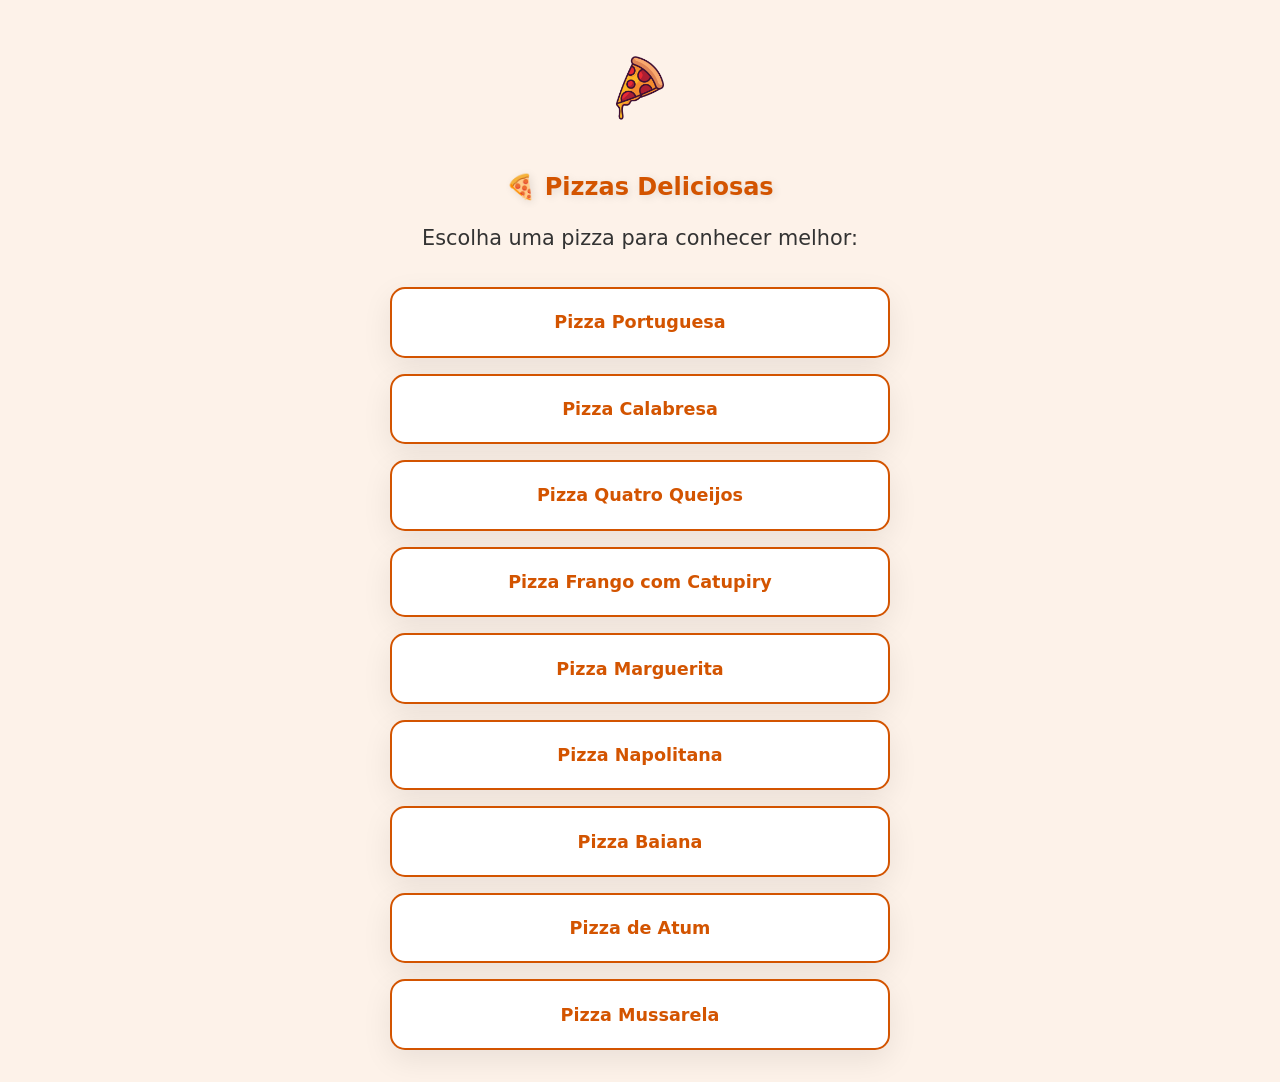
<file: saboUR/index.html>
<!DOCTYPE html>
<html lang="pt-br">
<head>
   <meta charset="UTF-8">
   <meta name="viewport" content="width=device-width, initial-scale=1.0">
   <title>Pizzas Deliciosas - Cardápio Completo</title>
   <meta name="description" content="Escolha sua pizza favorita entre sabores clássicos brasileiros!">
   <link rel="icon" href="pizza.ico" type="image/x-icon">
   <link rel="stylesheet" href="style.css">
</head>
<header>
   <img src="—Pngtree—pizza illustration in icon drawn_5385559.png" alt="Logo" id="foto-canto" width="80" height="80">
</header>

<body class="pagina-inicial">
   <header>
      <h1>🍕 Pizzas Deliciosas</h1>
   </header>
   
   <main>
      <p>Escolha uma pizza para conhecer melhor:</p>
      
      <ul>
         <li><a href="portuguesa.html">Pizza Portuguesa</a></li>
         <li><a href="calabresa.html">Pizza Calabresa</a></li>
         <li><a href="quatroqueijos.html">Pizza Quatro Queijos</a></li>
         <li><a href="frango.html">Pizza Frango com Catupiry</a></li>
         <li><a href="marguerita.html">Pizza Marguerita</a></li>
         <li><a href="napolitana.html">Pizza Napolitana</a></li>
         <li><a href="baiana.html">Pizza Baiana</a></li>
         <li><a href="atum.html">Pizza de Atum</a></li>
         <li><a href="mussarela.html">Pizza Mussarela</a></li>
      </ul>
   </main>
   
</body>
</html>
</file>
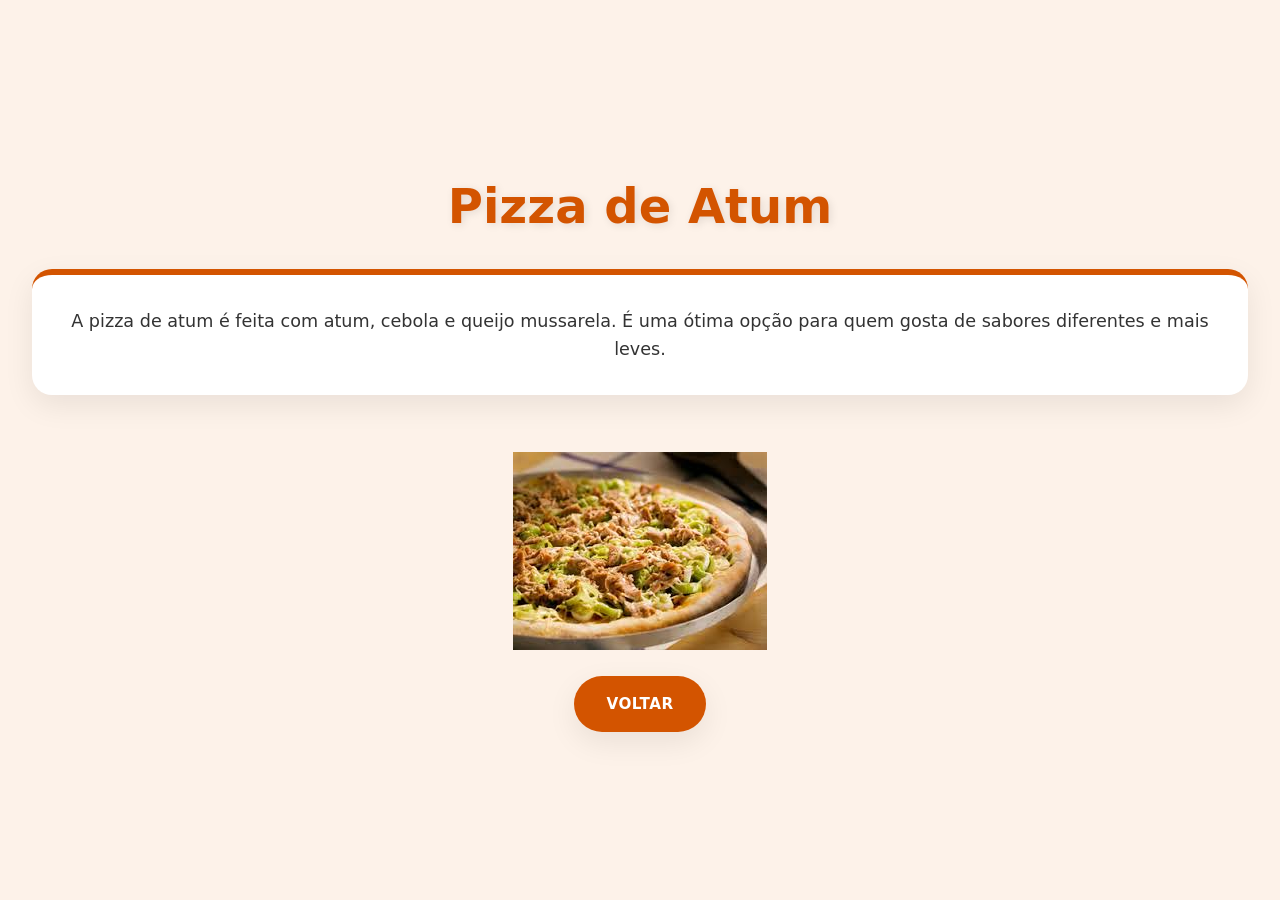
<file: saboUR/atum.html>
<!DOCTYPE html>
<html lang="pt-br">
<head>
<link rel="stylesheet" href="style.css">
<meta charset="UTF-8">
<title>Pizza de Atum</title>
</head>

<body>

<h1>Pizza de Atum</h1>

<p>
A pizza de atum é feita com atum, cebola e queijo mussarela.
É uma ótima opção para quem gosta de sabores diferentes
e mais leves.
</p>


<br>
<img src="atum.jpg" alt="">
<br>
<a href="index.html">Voltar</a>

</body>
</html>
</file>
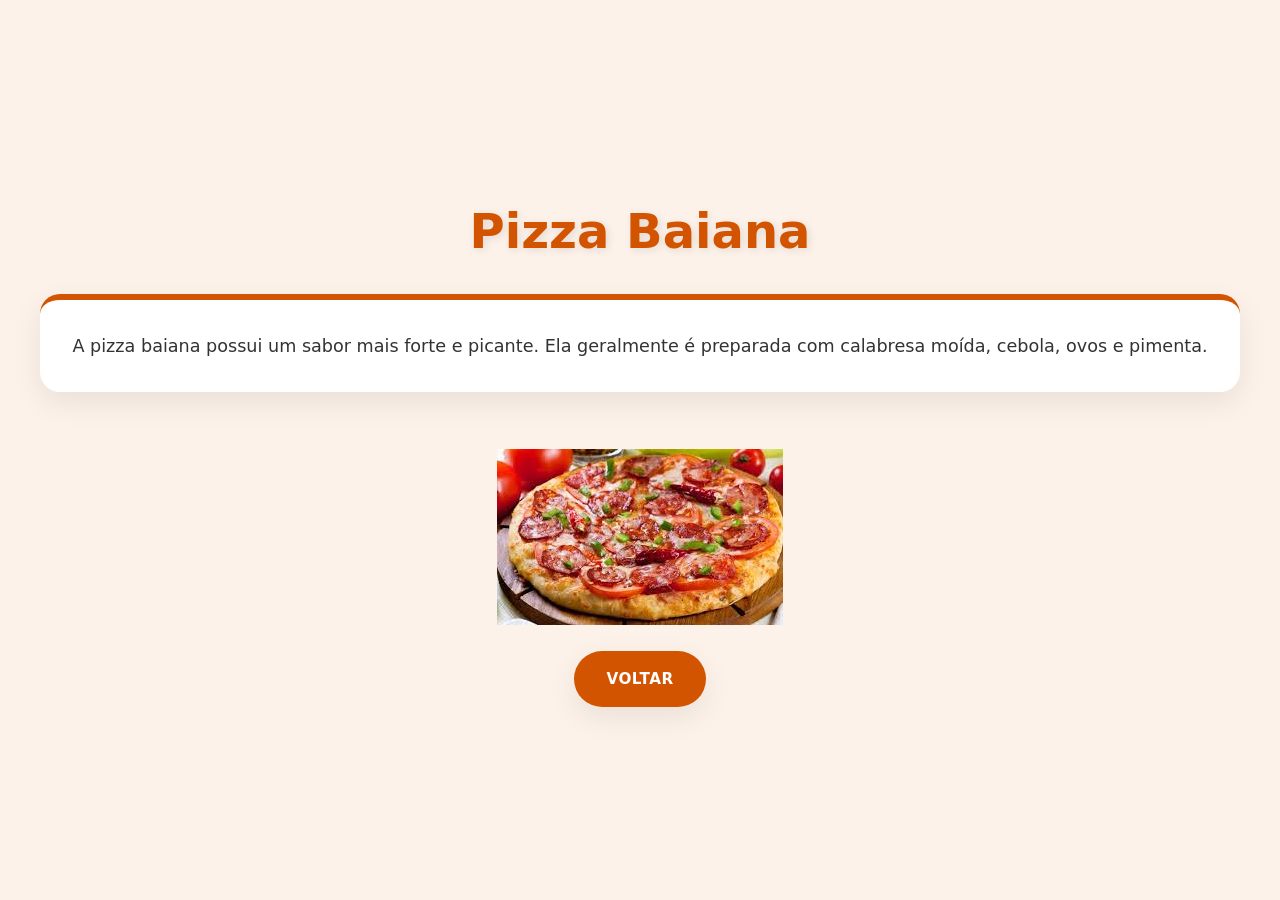
<file: saboUR/baiana.html>
<!DOCTYPE html>
<html lang="pt-br">
<head>
<link rel="stylesheet" href="style.css">
<meta charset="UTF-8">
<title>Pizza Baiana</title>
</head>

<body>

<h1>Pizza Baiana</h1>

<p>
A pizza baiana possui um sabor mais forte e picante.
Ela geralmente é preparada com calabresa moída, cebola,
ovos e pimenta.
</p>


<br>
<img src="baiana.jpg" alt="">
<br>
<a href="index.html">Voltar</a>

</body>
</html>
</file>
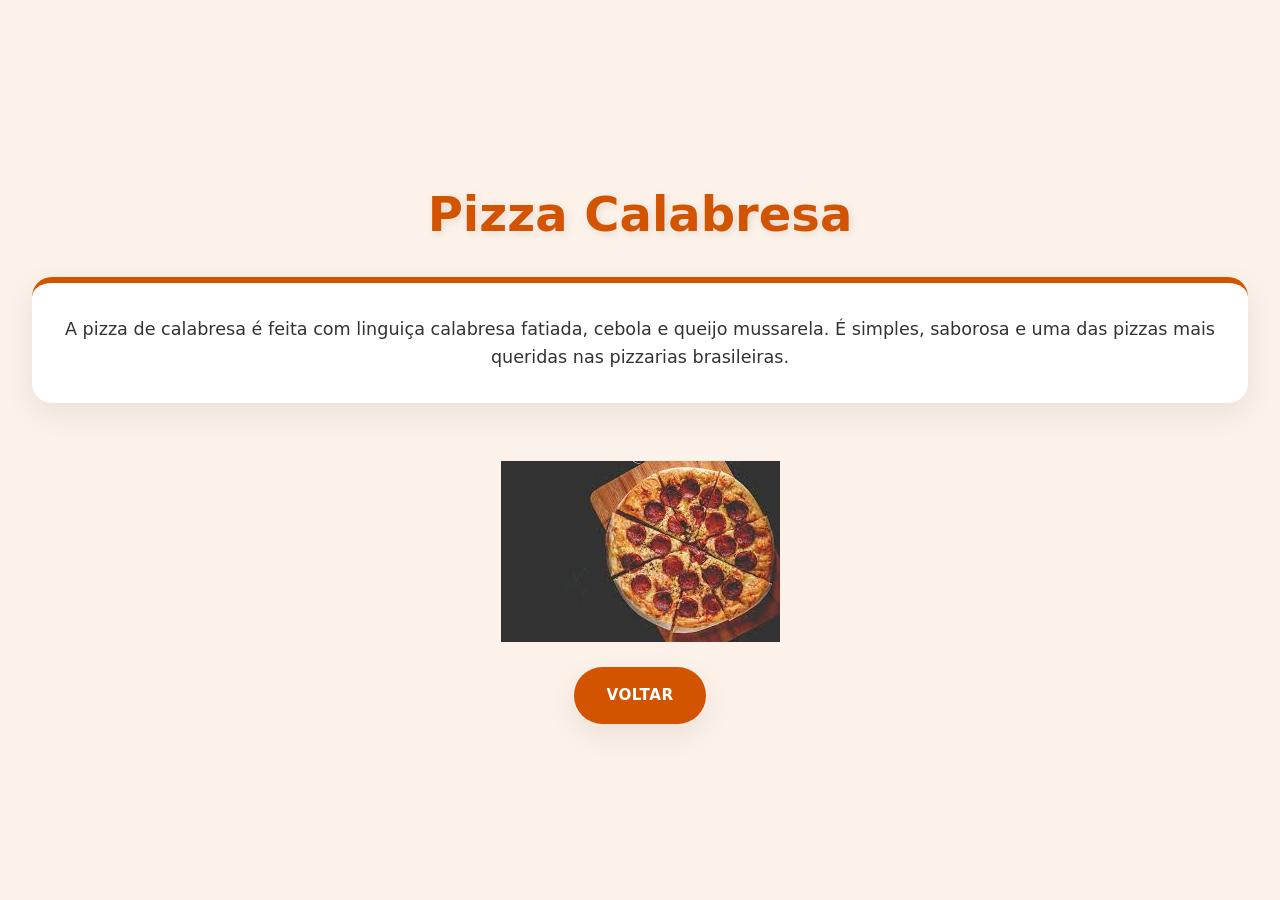
<file: saboUR/calabresa.html>
<!DOCTYPE html>
<html lang="pt-br">
<head>
<link rel="stylesheet" href="style.css">
<meta charset="UTF-8">
<title>Pizza Calabresa</title>
</head>

<body>

<h1>Pizza Calabresa</h1>

<p>
A pizza de calabresa é feita com linguiça calabresa fatiada, cebola e queijo
mussarela. É simples, saborosa e uma das pizzas mais queridas nas pizzarias brasileiras.
</p>

<br>
<img src="calabresa.jpg" alt="">
<br>
<a href="index.html">Voltar</a>

</body>
</html>
</file>
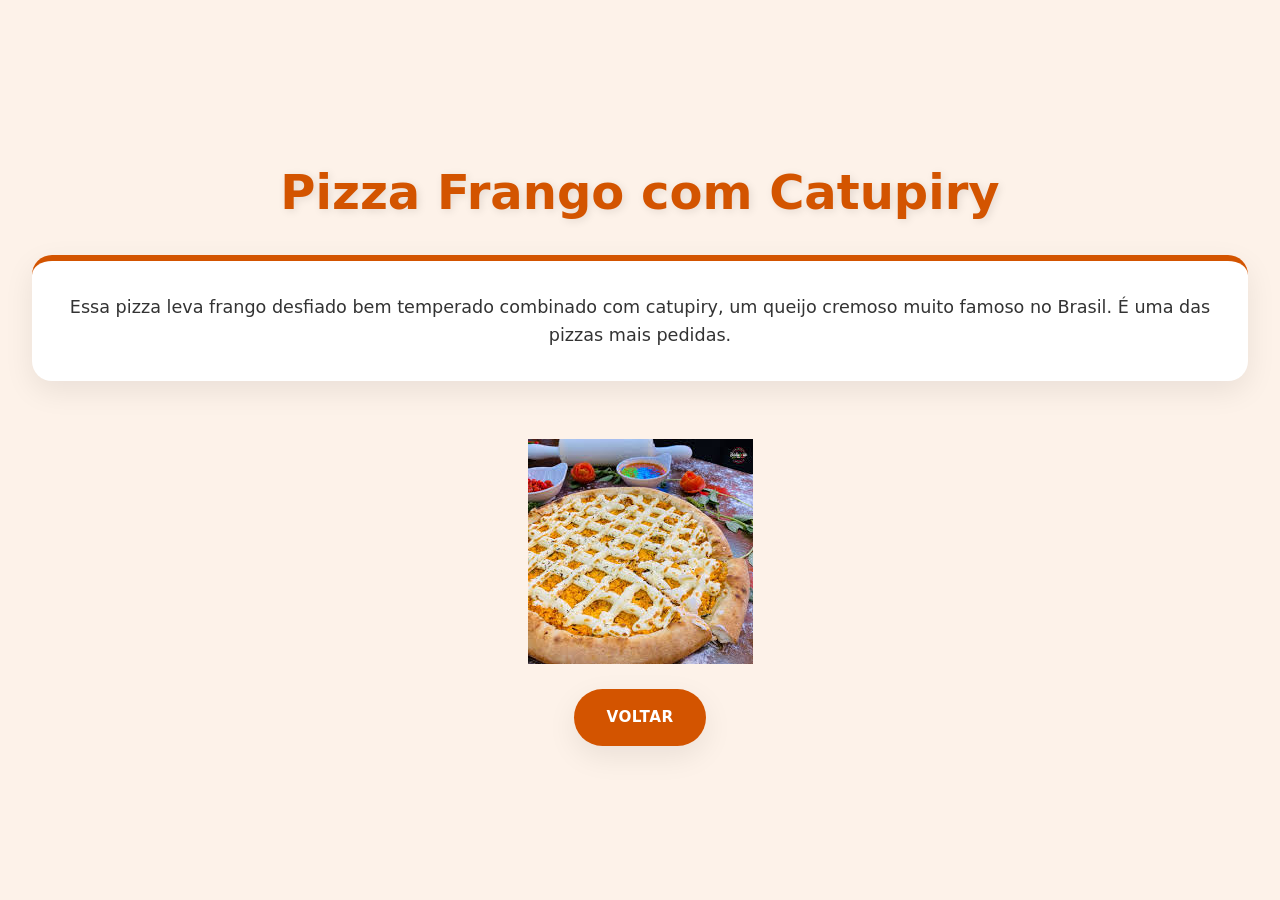
<file: saboUR/frango.html>
<!DOCTYPE html>
<html lang="pt-br">
<head>
<link rel="stylesheet" href="style.css">
<meta charset="UTF-8">
<title>Pizza Frango com Catupiry</title>
</head>

<body>

<h1>Pizza Frango com Catupiry</h1>

<p>
Essa pizza leva frango desfiado bem temperado combinado com catupiry,
um queijo cremoso muito famoso no Brasil. É uma das pizzas mais pedidas.
</p>


<br>
<img src="frango catupiry.jpg" alt="">
<br>
<a href="index.html">Voltar</a>

</body>
</html>
</file>
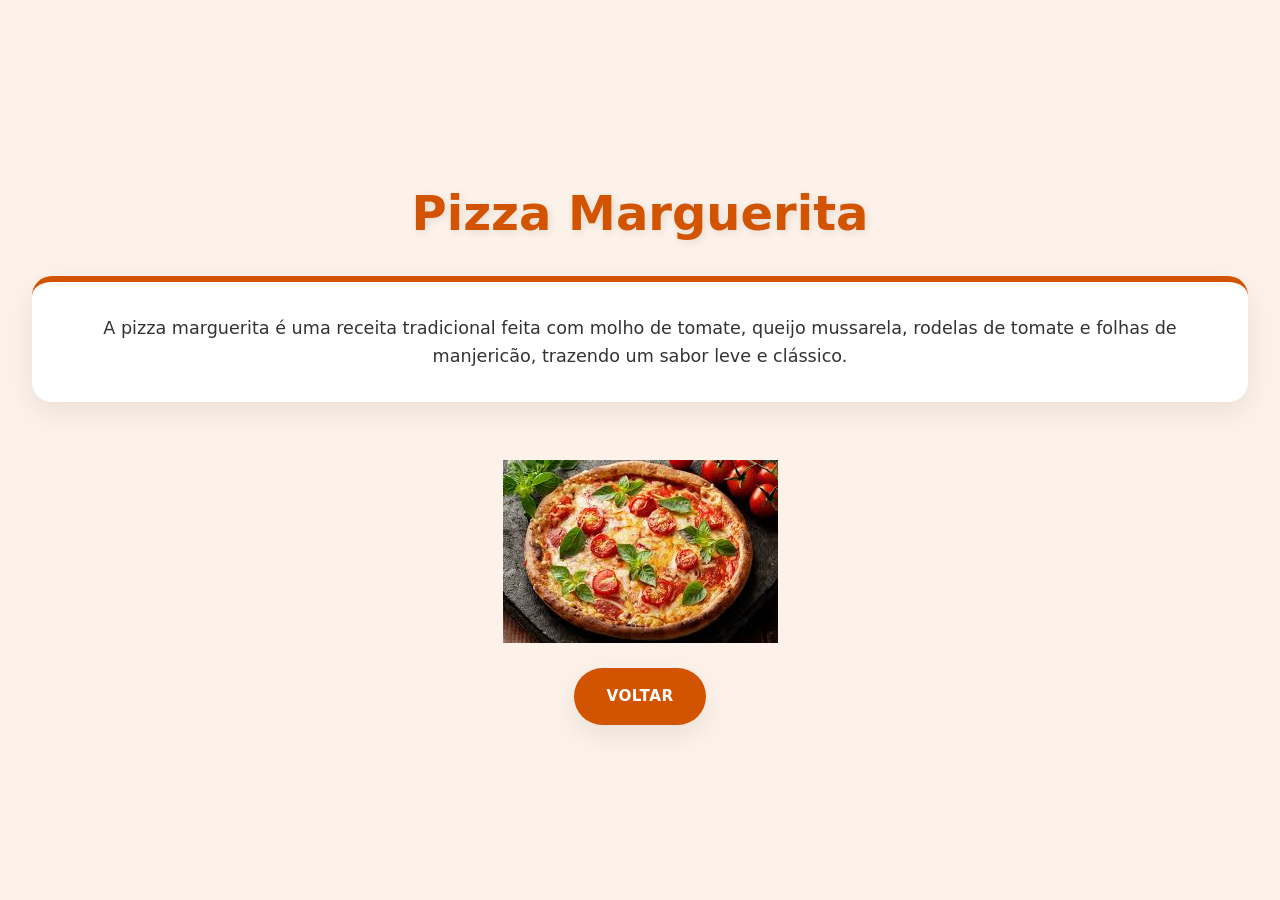
<file: saboUR/marguerita.html>
<!DOCTYPE html>
<html lang="pt-br">
<head>
<link rel="stylesheet" href="style.css">
<meta charset="UTF-8">
<title>Pizza Marguerita</title>
</head>

<body>

<h1>Pizza Marguerita</h1>

<p>
A pizza marguerita é uma receita tradicional feita com molho de tomate,
queijo mussarela, rodelas de tomate e folhas de manjericão, trazendo
um sabor leve e clássico.
</p>


<br>
<img src="marguerita.jpg" alt="">
<br>
<a href="index.html">Voltar</a>

</body>
</html>
</file>
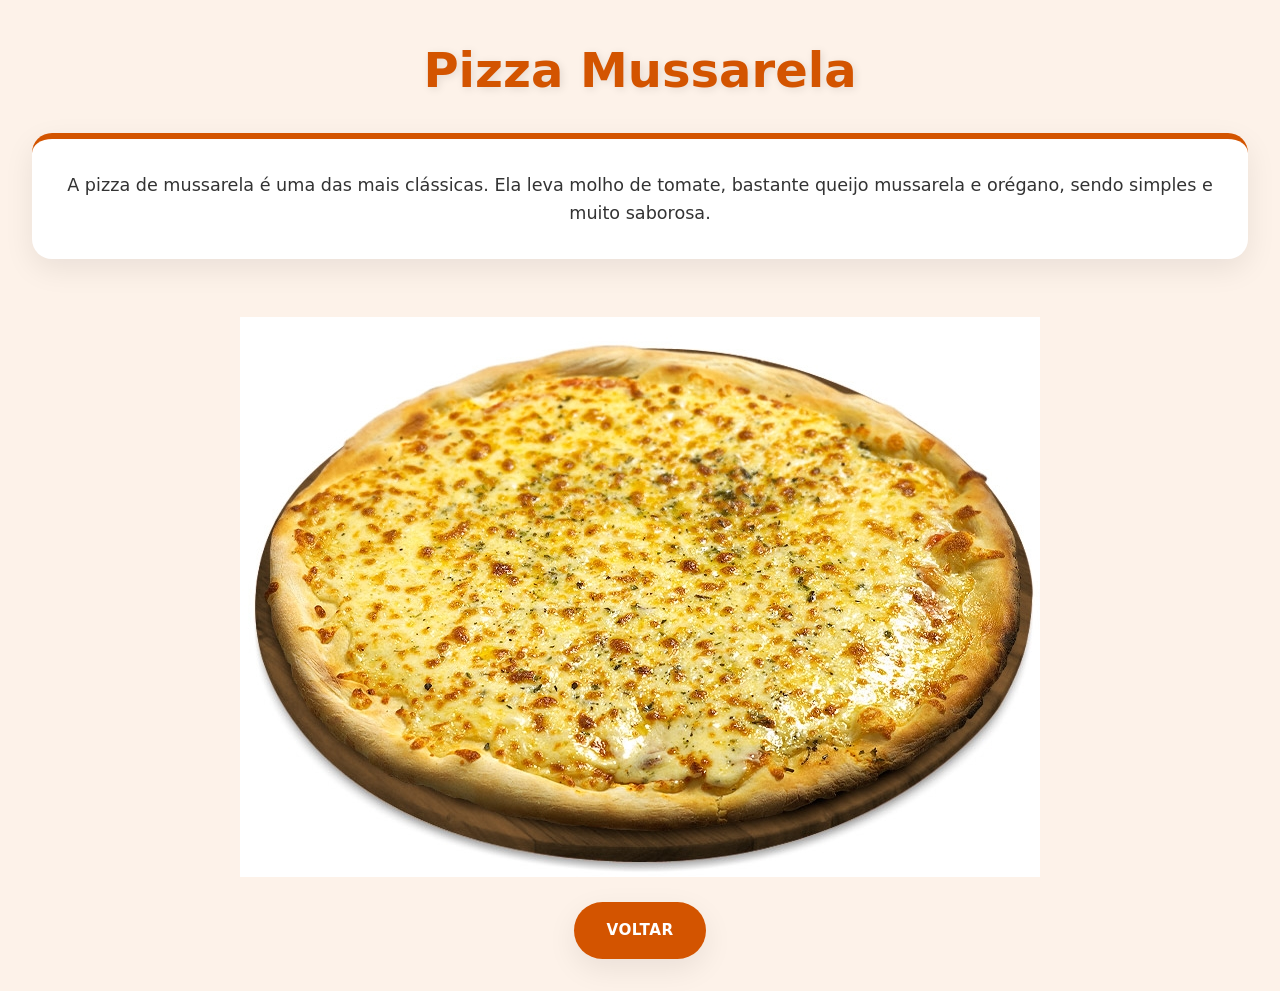
<file: saboUR/mussarela.html>
<!DOCTYPE html>
<html lang="pt-br">
<head>
<link rel="stylesheet" href="style.css">
<meta charset="UTF-8">
<title>Pizza Mussarela</title>
</head>

<body>

<h1>Pizza Mussarela</h1>

<p>
A pizza de mussarela é uma das mais clássicas. Ela leva molho
de tomate, bastante queijo mussarela e orégano, sendo simples
e muito saborosa.
</p>


<br>
<img src="musarella.jpg" alt="">
<br>

<a href="index.html">Voltar</a>

</body>
</html>
</file>
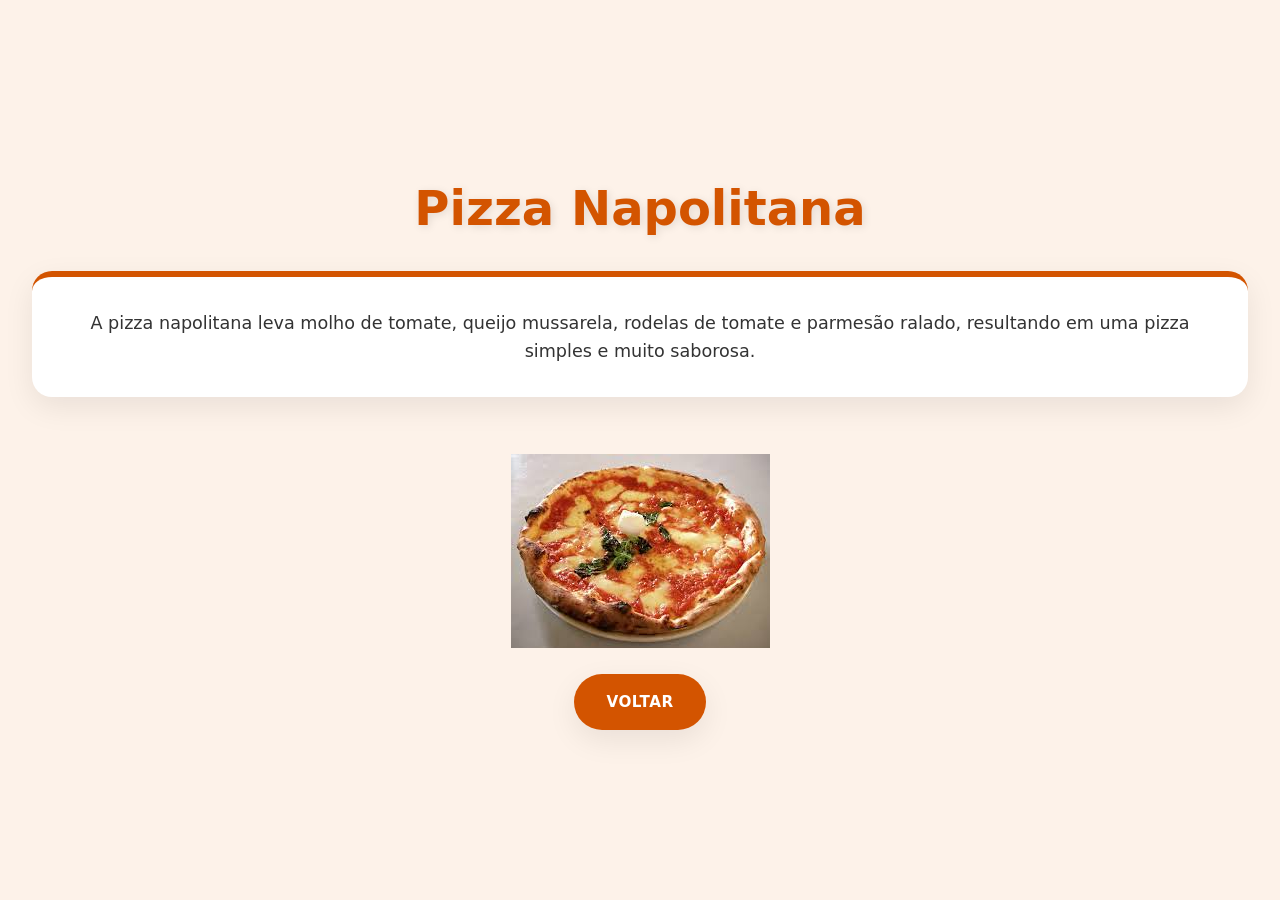
<file: saboUR/napolitana.html>
<!DOCTYPE html>
<html lang="pt-br">
<head>
    <link rel="stylesheet" href="style.css">
<meta charset="UTF-8">
<title>Pizza Napolitana</title>
</head>

<body>

<h1>Pizza Napolitana</h1>

<p>
A pizza napolitana leva molho de tomate, queijo mussarela,
rodelas de tomate e parmesão ralado, resultando em uma pizza
simples e muito saborosa.
</p>


<br>
<img src="napoli.jpg" alt="">
<br>
<a href="index.html">Voltar</a>

</body>
</html>
</file>
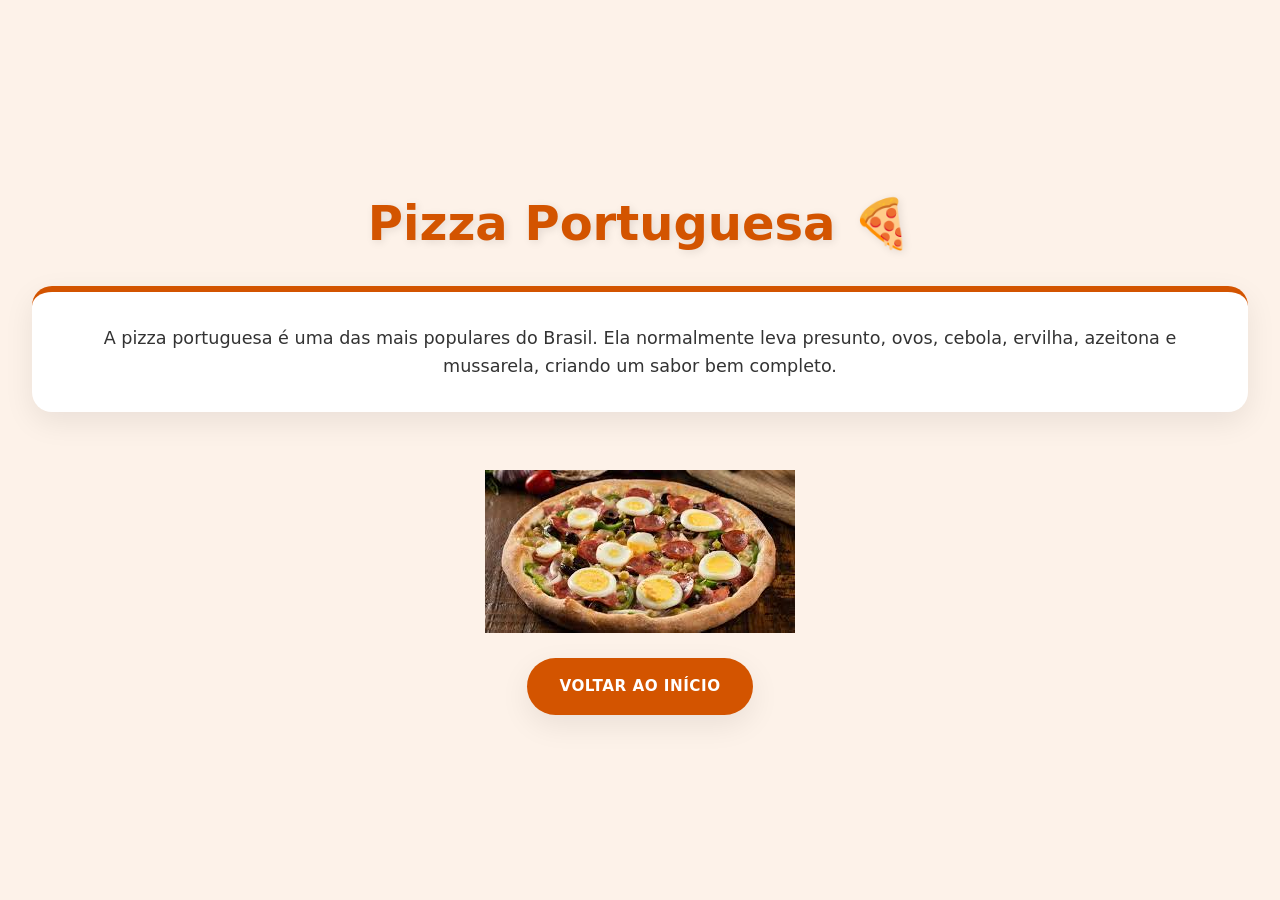
<file: saboUR/portuguesa.html>
<!DOCTYPE html>
<html lang="pt-br">
<head>
<link rel="stylesheet" href="style.css">
<meta charset="UTF-8">
<title>Pizza Portuguesa</title>
</head>

<body>

<h1>Pizza Portuguesa 🍕</h1>

<p>
A pizza portuguesa é uma das mais populares do Brasil.
Ela normalmente leva presunto, ovos, cebola, ervilha,
azeitona e mussarela, criando um sabor bem completo.
</p>
<br>
<img src="portuguesa.jpg" alt="">
<br>
<a href="index.html">Voltar ao início</a>

</body>
</html>
</file>
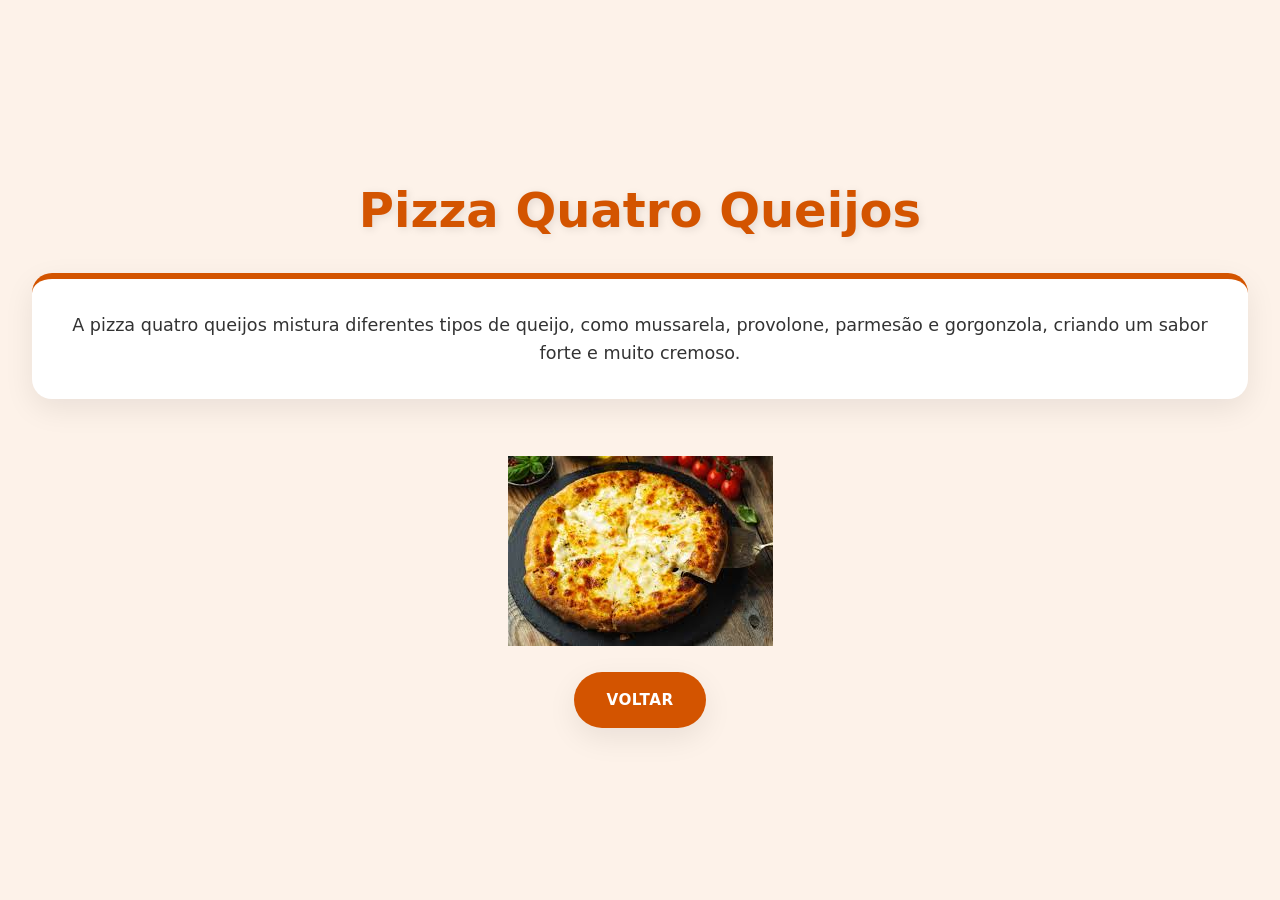
<file: saboUR/quatroqueijos.html>
<!DOCTYPE html>
<html lang="pt-br">
<head>
<link rel="stylesheet" href="style.css">
<meta charset="UTF-8">
<title>Pizza Quatro Queijos</title>
</head>

<body>

<h1>Pizza Quatro Queijos</h1>

<p>
A pizza quatro queijos mistura diferentes tipos de queijo, como mussarela,
provolone, parmesão e gorgonzola, criando um sabor forte e muito cremoso.
</p>

<br>
<img src="quatro queijo.jpg" alt="">
<br>
<a href="index.html">Voltar</a>

</body>
</html>
</file>
<file: saboUR/style.css>
/* =========================================
   ESTILOS OTIMIZADOS - PIZZA PREMIUM 2026
   ======================================== */
   :root {
    --fonte-principal: 'Segoe UI', system-ui, sans-serif;
    --sombra-suave: 0 10px 30px rgba(0,0,0,0.08);
    --sombra-hover: 0 15px 40px rgba(0,0,0,0.15);
    --transicao: all 0.3s cubic-bezier(0.4, 0, 0.2, 1);
 }
 
 * {
    box-sizing: border-box;
    margin: 0;
    padding: 0;
 }
 
 body {
    font-family: var(--fonte-principal);
    min-height: 100vh;
    display: flex;
    flex-direction: column;
    align-items: center;
    justify-content: center;
    padding: 2rem;
    line-height: 1.6;
    background: var(--cor-fundo, #fdf2e9);
    color: var(--cor-texto, #333);
    transition: var(--transicao);
 }
 
 main { max-width: 700px; width: 100%; }
 
 h1 {
    font-size: clamp(2rem, 5vw, 3rem);
    color: var(--cor-destaque, #d35400);
    margin-bottom: 1.5rem;
    text-align: center;
    text-shadow: 2px 2px 8px rgba(0,0,0,0.1);
 }
 
 p {
    background: white;
    padding: 2rem;
    border-radius: 20px;
    font-size: 1.1rem;
    text-align: center;
    box-shadow: var(--sombra-suave);
    border-top: 6px solid var(--cor-destaque, #d35400);
    margin-bottom: 2rem;
 }
 
 a {
    display: inline-block;
    text-decoration: none;
    font-weight: 600;
    padding: 1rem 2rem;
    border-radius: 50px;
    color: white;
    background: var(--cor-destaque, #d35400);
    transition: var(--transicao);
    box-shadow: var(--sombra-suave);
    text-transform: uppercase;
    letter-spacing: 0.5px;
    font-size: 0.95rem;
 }
 
 a:hover {
    transform: translateY(-2px);
    box-shadow: var(--sombra-hover);
    filter: brightness(1.1);
 }
 
 /* PÁGINA INICIAL */
 .pagina-inicial p {
    background: transparent;
    box-shadow: none;
    border-top: none;
    padding: 0;
    font-size: 1.3rem;
    margin-bottom: 2rem;
 }
 
 .pagina-inicial ul {
    list-style: none;
    max-width: 500px;
    width: 100%;
    display: flex;
    flex-direction: column;
    gap: 1rem;
    margin: 0 auto;
 }
 
 .pagina-inicial li a {
    display: block;
    background: white;
    color: var(--cor-destaque, #d35400);
    border: 2px solid var(--cor-destaque, #d35400);
    padding: 1.2rem;
    border-radius: 15px;
    font-size: 1.1rem;
    text-transform: none;
    letter-spacing: normal;
    text-align: center;
 }
 
 .pagina-inicial li a:hover {
    background: var(--cor-destaque, #d35400);
    color: white;
    transform: scale(1.02);
 }
 
 /* HEADER E FOOTER NOVOS */
 header, footer {
    width: 100%;
    text-align: center;
    padding: 1rem 0;
 }
 
 header h1 { font-size: 1.5rem; margin: 0; }
 footer {
    margin-top: auto;
    padding-top: 2rem;
    color: #666;
    font-size: 0.9rem;
 }
 
 /* RESPONSIVO */
 @media (max-width: 768px) {
    body { padding: 1rem; }
    h1 { margin-bottom: 1rem; }
    p { padding: 1.5rem 1rem; }
 }
 
 /* TEMAS POR SABOR (mantidos e otimizados) */
 .atum { --cor-fundo: #ebf5fb; --cor-destaque: #2980b9; --cor-texto: #154360; }
 .baiana { --cor-fundo: #fdedec; --cor-destaque: #e74c3c; --cor-texto: #7b241c; }
 .calabresa { --cor-fundo: #f2d7d5; --cor-destaque: #c0392b; --cor-texto: #641e16; }
 .frango { --cor-fundo: #fef5e7; --cor-destaque: #e67e22; --cor-texto: #873600; }
 .marguerita { --cor-fundo: #e9f7ef; --cor-destaque: #27ae60; --cor-texto: #145a32; }
 .mussarela { --cor-fundo: #fcf3cf; --cor-destaque: #f1c40f; --cor-texto: #7d6608; }
 .napolitana { --cor-fundo: #fae5d3; --cor-destaque: #d35400; --cor-texto: #6e2c00; }
 .portuguesa { --cor-fundo: #f5eef8; --cor-destaque: #8e44ad; --cor-texto: #4a235a; }
 .quatro-queijos { --cor-fundo: #fef9e7; --cor-destaque: #d4ac0d; --cor-texto: #7d6608; }
 
 /* SCROLL SUAVE */
 html { scroll-behavior: smooth; }
</file>
